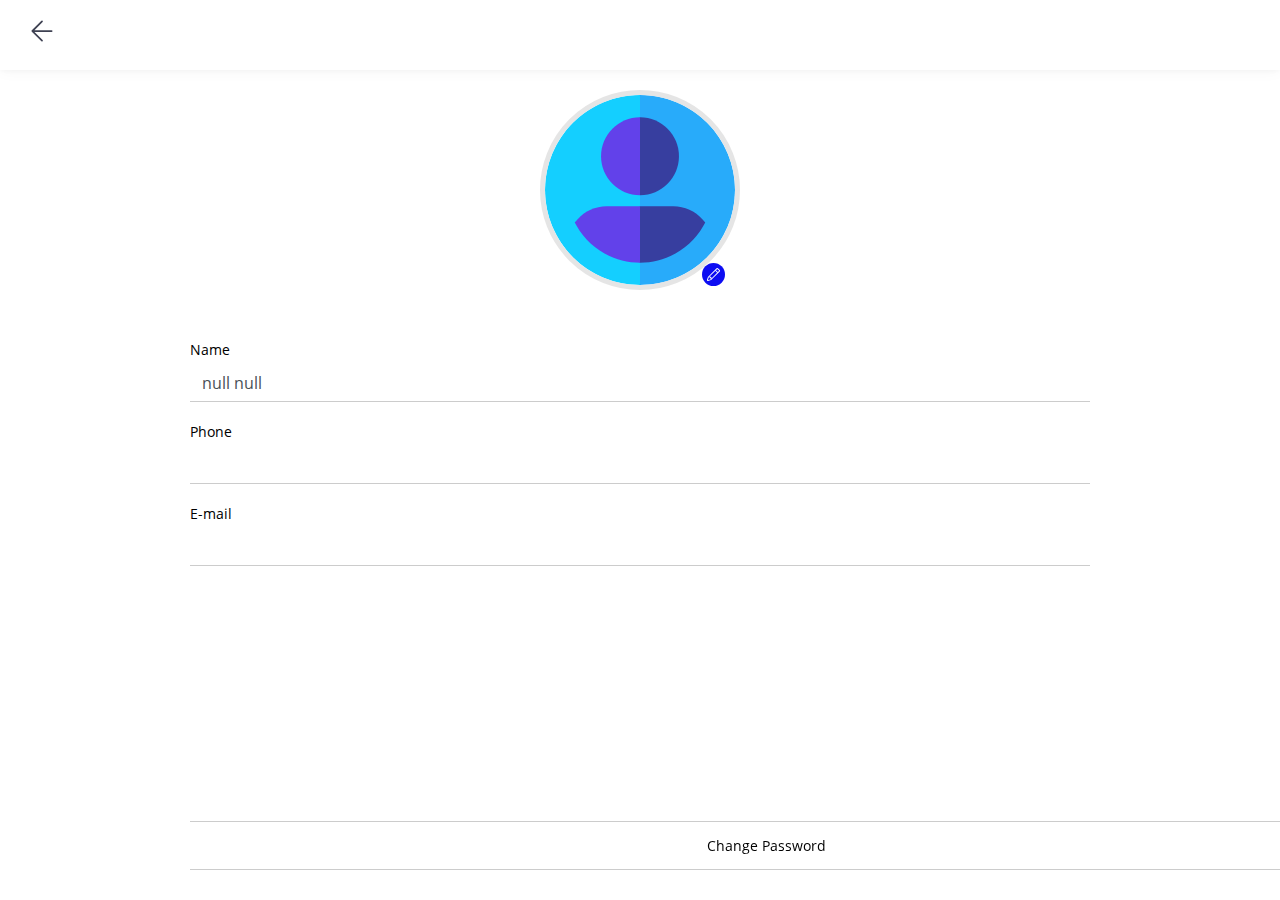
<file: account.html>
<!DOCTYPE html>
<html lang="en">

<head>
  <meta charset="utf-8">
  <meta name="viewport" content="width=device-width, initial-scale=1, shrink-to-fit=no">
  <meta http-equiv="X-UA-Compatible" content="IE=edge">
  <meta http-equiv="X-UA-Compatible" content="IE=edge">
  <title>Grofie Delivery Partner</title>
  <!-- Bootstrap core CSS -->
  <link href="bootstrap.min.css" rel="stylesheet">
  <!-- Custom styles for this template -->
  <link href="style_new.css" rel="stylesheet">
  <script src="jquery.min.js"></script>
</head>

<body>
  <!-- Dashboard Start -->
  <div class="app-admin-wrap layout-sidebar-large clearfix">
    <div class="main-header">
      <div class="header-back">
        <a href="javascript:void(0)" id="backBtn">
          <div class="header-back">
              <svg class="header-icon menu-icon" viewBox="0 0 24 24">
                  <path fill="#3E4152" fillrule="evenodd" 
                  d="M20.25 11.25H5.555l6.977-6.976a.748.748 0 000-1.056.749.749 0 00-1.056 
                  0L3.262 11.43A.745.745 0 003 12a.745.745 0 00.262.57l8.214 8.212a.75.75 0 
                  001.056 0 .748.748 0 000-1.056L5.555 12.75H20.25a.75.75 0 000-1.5"></path>
              </svg>
          </div>
      </a>
    </div>
      <div style="margin: auto"></div>
    </div>
    <!-- header top menu end -->
    <div class="side-content-wrap">

      <!-- Pre Loader Strat  -->
      <div class="loadscreen" id="preloader" style="display: none;">
        <div class="loader spinner-glow spinner-glow-dark">
        </div>
      </div>
      <!-- Pre Loader end  -->

      <!-- Account Start -->
      <div class="acc-blk">
        <div class="profile-img">
          <img class="profimg" src="user.svg">
          <form><input name="image" type="file"></form>
          <div class="edit-img"><svg class="bi bi-pencil" width="1em" height="1em" viewBox="0 0 16 16"
              fill="currentColor" xmlns="http://www.w3.org/2000/svg">
              <path fill-rule="evenodd"
                d="M11.293 1.293a1 1 0 011.414 0l2 2a1 1 0 010 1.414l-9 9a1 1 0 01-.39.242l-3 1a1 1 0 01-1.266-1.265l1-3a1 1 0 01.242-.391l9-9zM12 2l2 2-9 9-3 1 1-3 9-9z"
                clip-rule="evenodd" />
              <path fill-rule="evenodd"
                d="M12.146 6.354l-2.5-2.5.708-.708 2.5 2.5-.707.708zM3 10v.5a.5.5 0 00.5.5H4v.5a.5.5 0 00.5.5H5v.5a.5.5 0 00.5.5H6v-1.5a.5.5 0 00-.5-.5H5v-.5a.5.5 0 00-.5-.5H3z"
                clip-rule="evenodd" />
            </svg></div>
        </div>
        <div class="pro-info">
          <div id="_accountDetails">
            <form>
              <div class="form-group">
                <label>Name</label>
                <input class="form-control border-form-control" type="text" id="name" name="name" disabled>
              </div>
              <div class="form-group">
                <label>Phone</label>
                <input class="form-control border-form-control" type="number" id="phone" name="phone" disabled>
              </div>
              <div class="form-group">
                <label>E-mail</label>
                <input class="form-control border-form-control" type="email" id="email" name="email" disabled>
              </div>
              <!-- <div class="form-group">
                <button type="submit">Save</button>
              </div> -->
            </form>
            <button class="chng-pass">Change Password</button>
          </div>
          <div id="_chngPass" style="display: none;">
            <form>
              <div class="form-group">
                <label>Enter Old Pin</label>
                <input class="form-control border-form-control" type="number" name="old_pin" id="old_pin" 
                autocorrect="off" autofocus="autofocus" autocomplete="off" animate="true" autocomplete="off" autocapitalize="off" spellcheck="false"
                onKeyPress="if(this.value.length==6) return false;" 
                style="-webkit-text-security: disc;" placeholder="******">
              </div>
              <div class="form-group">
                <label>Enter New Pin</label>
                <input class="form-control border-form-control" type="number" name="new_pin" id="new_pin" 
                autocorrect="off" autofocus="autofocus" autocomplete="off" animate="true" autocomplete="off" autocapitalize="off" spellcheck="false"
                onKeyPress="if(this.value.length==6) return false;" 
                style="-webkit-text-security: disc;" placeholder="******">
              </div>
              <div class="form-group">
                <label>Confimr New Pin</label>
                <input class="form-control border-form-control" type="number" name="new_pin_confirmation" id="new_pin_confirmation" 
                autocorrect="off" autofocus="autofocus" autocomplete="off" animate="true" autocomplete="off" autocapitalize="off" spellcheck="false"
                onKeyPress="if(this.value.length==6) return false;" 
                style="-webkit-text-security: disc;" placeholder="******">
              </div>
              <!-- <div class="form-group">
                <button type="submit">Save</button>
              </div> -->
            </form>
            <button class="chng-pass" id="123">Change Password</button>
          </div>
        </div>
      </div>
      <!-- Account End -->
    </div>
  </div>
  <!-- Dashboard End -->
  <!-- Bootstrap core JavaScript -->
  <script src="bootstrap.bundle.min.js"></script>
  <script src="account.js"></script>
</body>

</html>
</file>
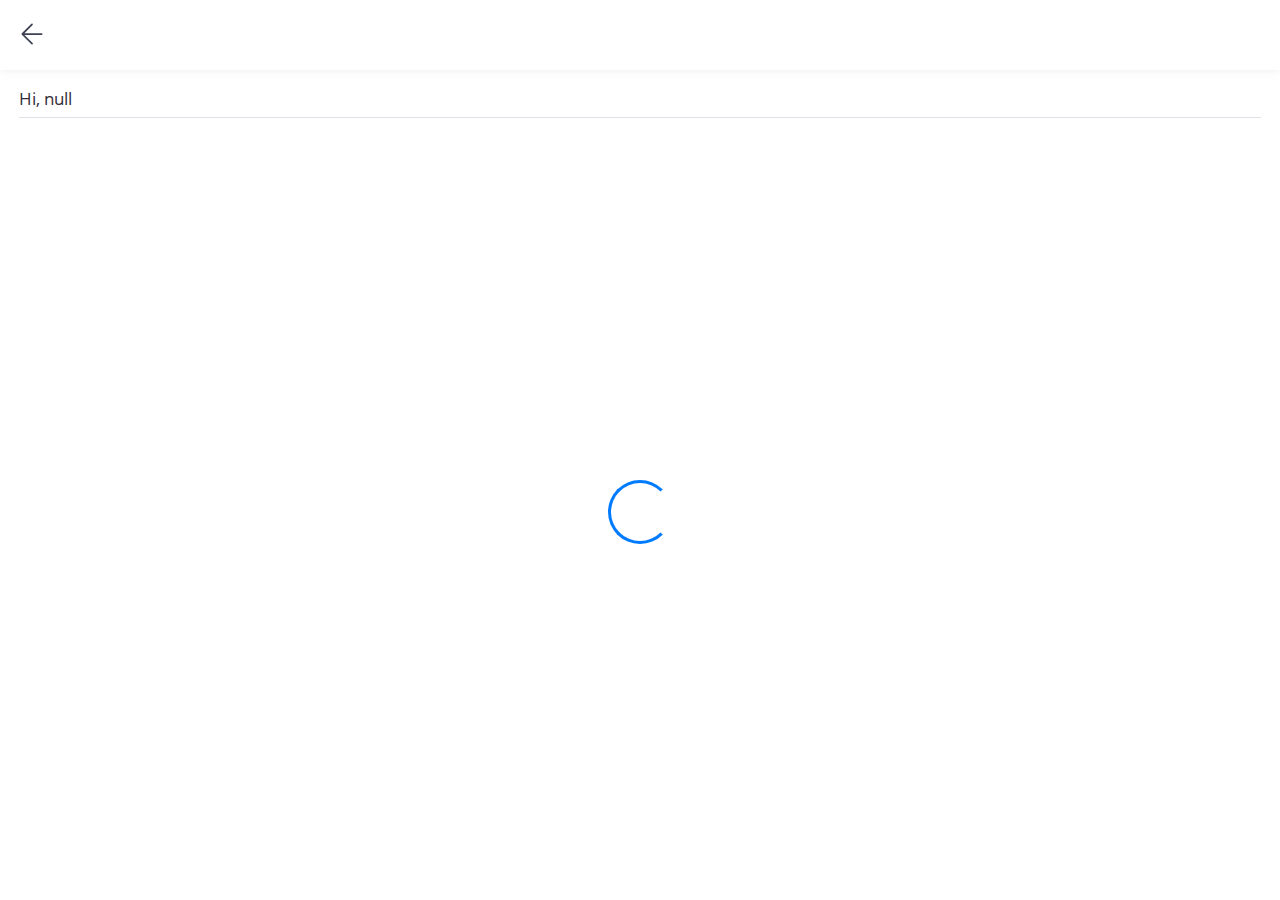
<file: delivered-details.html>
<!DOCTYPE html>
<html lang="en">

<head>
    <meta charset="utf-8">
    <meta name="viewport" content="width=device-width, initial-scale=1, shrink-to-fit=no">
    <meta http-equiv="X-UA-Compatible" content="IE=edge">
    <meta name="csrf-token" content="{{ csrf_token() }}">
    <title>Grofie Delivery Partner</title>
    <link href="bootstrap.min.css" rel="stylesheet">
    <!-- Custom styles for this template -->
    <link href="style_new.css" rel="stylesheet">
    <script src="jquery.min.js"></script>
</head>

<body>
    <!-- Dashboard Start -->
    <div class="app-admin-wrap layout-sidebar-large clearfix">
        <div class="main-header">
            <a href="all-delivery.html">
                <div class="header-back">
                    <svg class="header-icon menu-icon" viewBox="0 0 24 24">
                        <path fill="#3E4152" fillrule="evenodd" 
                        d="M20.25 11.25H5.555l6.977-6.976a.748.748 0 000-1.056.749.749 0 00-1.056 
                        0L3.262 11.43A.745.745 0 003 12a.745.745 0 00.262.57l8.214 8.212a.75.75 0 
                        001.056 0 .748.748 0 000-1.056L5.555 12.75H20.25a.75.75 0 000-1.5"></path>
                    </svg>
                </div>
            </a>
            
          
        </div>
        <!-- header top menu end -->
        <div class="side-content-wrap">
            <div class="main-content-wrap d-flex flex-column">
                <div class="main-content">
                    <div id="deliveryUserName"></div>
                    <div class="separator-breadcrumb border-top"></div>
                    <!-- Pre Loader Strat  -->
                    <div class="text-center text-primary preload">
                        <div class="spinner-border" role="status" style="width: 4rem; height: 4rem;">
                            <span class="sr-only">Loading...</span>
                        </div>
                    </div>
                    <!-- Pre Loader end  -->
                    <section class="widget-card">
                        <div class="row">
                            <!-- Order Details Start-->
                            <div class="orders-details card" style="display: none;">
                                <div class="tab-content order-content">
                                   
                                    <div class="tab-pane fade show active" id="invoice" role="tabpanel"
                                        aria-labelledby="invoice-tab">
                                        <div class="d-sm-flex mb-5">
                                            <span class="m-auto"></span>
                                        </div>
                                        <div id="print-area">
                                            <div class="row">
                                                <div class="col-md-6">
                                                    <h4 class="font-weight-bold">Order Info</h4>
                                                    <p class="text-muted order-id"></p>
                                                </div>
                                                <div class="col-md-6 text-sm-right">
                                                    <strong>Order status:</strong>
                                                    <p class="status badge badge-warning">On Way</p>
                                                    <p class="order-date"></p>
                                                </div>
                                            </div>
                                            <div class="mt-3 mb-4 border-top"></div>
                                            <div class="row mb-5">
                                                <div class="col-md-6 mb-3 mb-sm-0">
                                                    <h5 class="font-weight-bold">Address: </h5>
                                                    <p class="name">Aniruddha Sinha</p>
                                                    <span style="white-space: pre-line" id="place_name"></span>
                                                    <p id="phone"></p>
                                                </div>
                                            </div>
                                            <div class="row">
                                                <div class="col-md-12 table-responsive">
                                                    <table class="table table-hover mb-3" id="order-details-table">
                                                        <thead class="bg-gray-300">
                                                            <tr>
                                                                <th scope="col">Product</th>
                                                                <th scope="col">Price</th>
                                                                <th scope="col">Qty</th>
                                                                <th scope="col">Cost</th>
                                                            </tr>
                                                        </thead>
                                                        <tbody>

                                                        </tbody>
                                                    </table>
                                                    <div class="text-center spiner-details" style="display: none;">
                                                        <div class="spinner-border spinner-border-sm" role="status">
                                                            <span class="sr-only">Loading...</span>
                                                        </div>
                                                    </div>
                                                </div>
                                            </div>
                                        </div>
                                    </div>
                                </div>

                                <div
                                    class="invoice-summary card-footer">
                                    <p>Sub total: <span class="subtotal float-right">120</span> </p>
                                    <p>Delivery Charges on Amount: <span class="deliveryAmount float-right"></span></p>
                                    <p>Delivery Charges on KM: <span class="deliverykm float-right"></span>
                                    </p>
                                    <h5 class="font-weight-bold">Total: <span class="total float-right"></span></h5>
                                </div>
                            </div>
                            <!-- ORDER DETAILS END -->
                        </div><!-- row end-->
                    </section>
                </div>
            </div>
        </div>
    </div>
    <!-- Dashboard End -->
    <!-- Bootstrap core JavaScript -->
    <script src="bootstrap.bundle.min.js"></script>
    <script type="text/javascript">

        $('.menu-toggle').click(function () {
            $('.sidebar-left').toggleClass("open");
        });
    </script>
    <script src="delivered-details.js"></script>
</body>

</html>
</file>
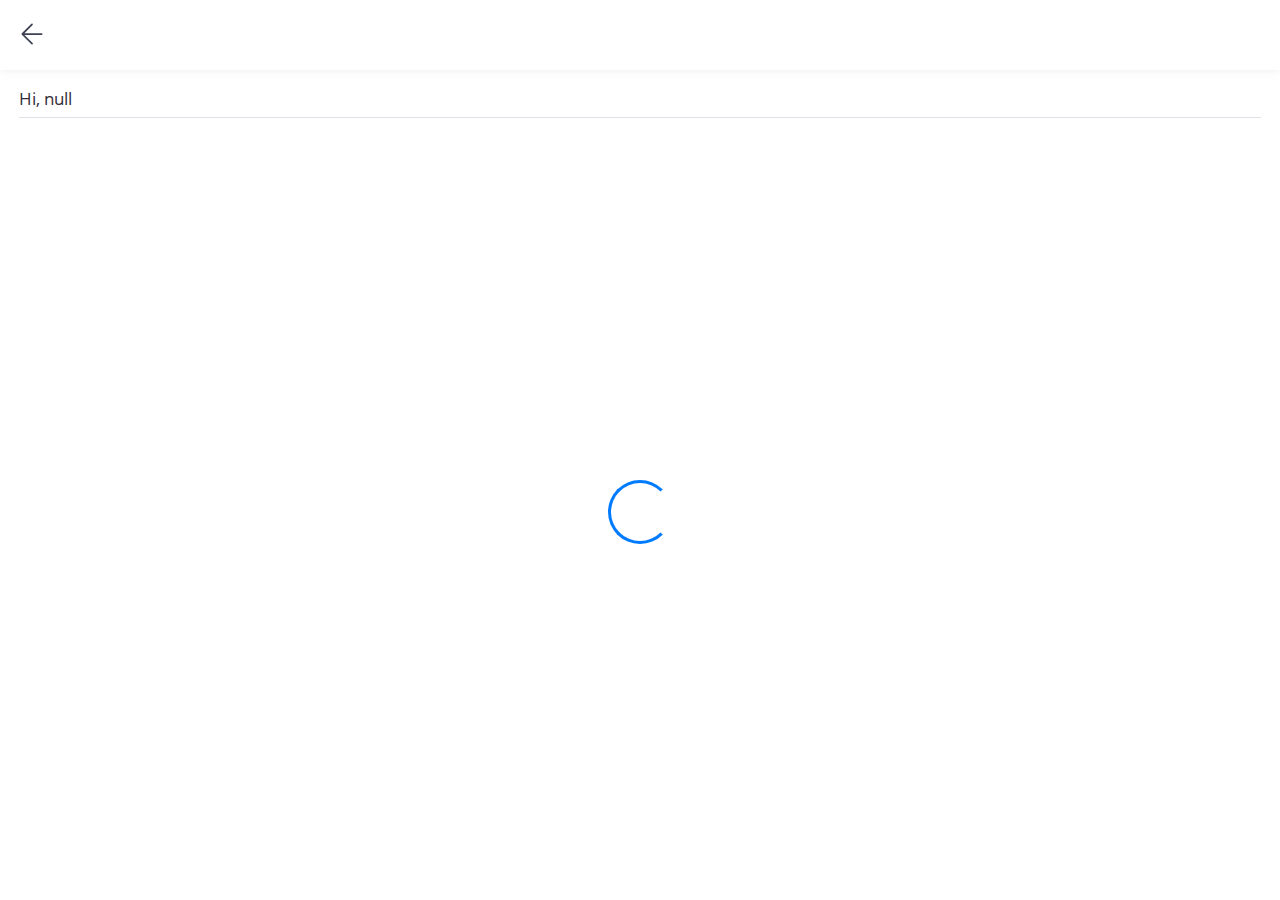
<file: order-details.html>
<!DOCTYPE html>
<html lang="en">

<head>
    <meta charset="utf-8">
    <meta name="viewport" content="width=device-width, initial-scale=1, shrink-to-fit=no">
    <meta http-equiv="X-UA-Compatible" content="IE=edge">
    <meta name="csrf-token" content="{{ csrf_token() }}">
    <title>Grofie Delivery Partner</title>
    <link href="bootstrap.min.css" rel="stylesheet">
    <!-- Custom styles for this template -->
    <link href="style_new.css" rel="stylesheet">
    <script src="jquery.min.js"></script>
</head>

<body>
    <!-- Dashboard Start -->
    <div class="app-admin-wrap layout-sidebar-large clearfix">
        <div class="main-header">
            <a href="dashboard.html">
                <div class="header-back">
                    <svg class="header-icon menu-icon" viewBox="0 0 24 24">
                        <path fill="#3E4152" fillrule="evenodd" 
                        d="M20.25 11.25H5.555l6.977-6.976a.748.748 0 000-1.056.749.749 0 00-1.056 
                        0L3.262 11.43A.745.745 0 003 12a.745.745 0 00.262.57l8.214 8.212a.75.75 0 
                        001.056 0 .748.748 0 000-1.056L5.555 12.75H20.25a.75.75 0 000-1.5"></path>
                    </svg>
                </div>
            </a>
            <div style="margin: auto"></div>
           
        </div>
        <!-- header top menu end -->
        <div class="side-content-wrap">
            <div class="main-content-wrap d-flex flex-column">
                <div class="main-content">
                    <div id="deliveryUserName"></div>
                    <div class="separator-breadcrumb border-top"></div>
                    <!-- Pre Loader Strat  -->
                    <div class="text-center text-primary preload">
                        <div class="spinner-border" role="status" style="width: 4rem; height: 4rem;">
                            <span class="sr-only">Loading...</span>
                        </div>
                    </div>
                    <!-- Pre Loader end  -->
                    <section class="widget-card">
                        <div class="row">
                            <!-- Order Details Start-->
                            <div class="orders-details card" style="display: none;">
                                <div class="tab-content order-content">
                                    <div class="orderConf">
                                        <button class="orderConf-spinner btn btn-warning m-1 float-right" type="button"
                                            disabled="" style="display: none;">
                                            <span class="spinner-border spinner-border-sm" role="status"
                                                aria-hidden="true"></span> Confirm
                                        </button>
                                    </div>
                                    <div class="tab-pane fade show active" id="invoice" role="tabpanel"
                                        aria-labelledby="invoice-tab">
                                        <div class="d-sm-flex mb-5">
                                            <span class="m-auto"></span>
                                        </div>
                                        <div id="print-area">
                                            <div class="row">
                                                <div class="col-md-6">
                                                    <h4 class="font-weight-bold">Order Info</h4>
                                                    <p class="text-muted order-id"></p>
                                                </div>
                                                <div class="col-md-6 text-sm-right">
                                                    <strong>Order status:</strong>
                                                    <p class="status badge badge-warning">On Way</p>
                                                    <p class="order-date"></p>
                                                </div>
                                            </div>
                                            <div class="mt-3 mb-4 border-top"></div>
                                            <div class="row mb-5">
                                                <div class="col-md-6 mb-3 mb-sm-0">
                                                    <h5 class="font-weight-bold">Address: </h5>
                                                    <p class="name">Aniruddha Sinha</p>
                                                    <span style="white-space: pre-line" id="place_name"></span>
                                                    <p id="phone"></p>
                                                </div>
                                            </div>
                                            <div class="row">
                                                <div class="col-md-12 table-responsive">
                                                    <table class="table table-hover mb-3" id="order-details-table">
                                                        <thead class="bg-gray-300">
                                                            <tr>
                                                                <th scope="col">Product</th>
                                                                <th scope="col">Price</th>
                                                                <th scope="col">Qty</th>
                                                                <th scope="col">Cost</th>
                                                                <th scope="col">Action</th>
                                                            </tr>
                                                        </thead>
                                                        <tbody>

                                                        </tbody>
                                                    </table>
                                                    <div class="text-center spiner-details" style="display: none;">
                                                        <div class="spinner-border spinner-border-sm" role="status">
                                                            <span class="sr-only">Loading...</span>
                                                        </div>
                                                    </div>
                                                </div>
                                            </div>
                                        </div>
                                    </div>
                                </div>

                                <div
                                    class="invoice-summary card-footer">
                                    <p>Sub total: <span class="subtotal float-right">120</span> </p>
                                    <p>Delivery Charges on Amount: <span class="deliveryAmount float-right"></span></p>
                                    <p>Delivery Charges on KM: <span class="deliverykm float-right"></span>
                                    </p>
                                    <h5 class="font-weight-bold">Total: <span class="total float-right"></span></h5>
                                </div>
                            </div>
                            <!-- ORDER DETAILS END -->
                        </div><!-- row end-->
                    </section>
                </div>
            </div>
        </div>
    </div>
    <!-- Dashboard End -->
    <!-- Bootstrap core JavaScript -->
    <script src="bootstrap.bundle.min.js"></script>
    <script type="text/javascript">

        $('.menu-toggle').click(function () {
            $('.sidebar-left').toggleClass("open");
        });
    </script>
    <script src="order-details.js"></script>
</body>

</html>
</file>
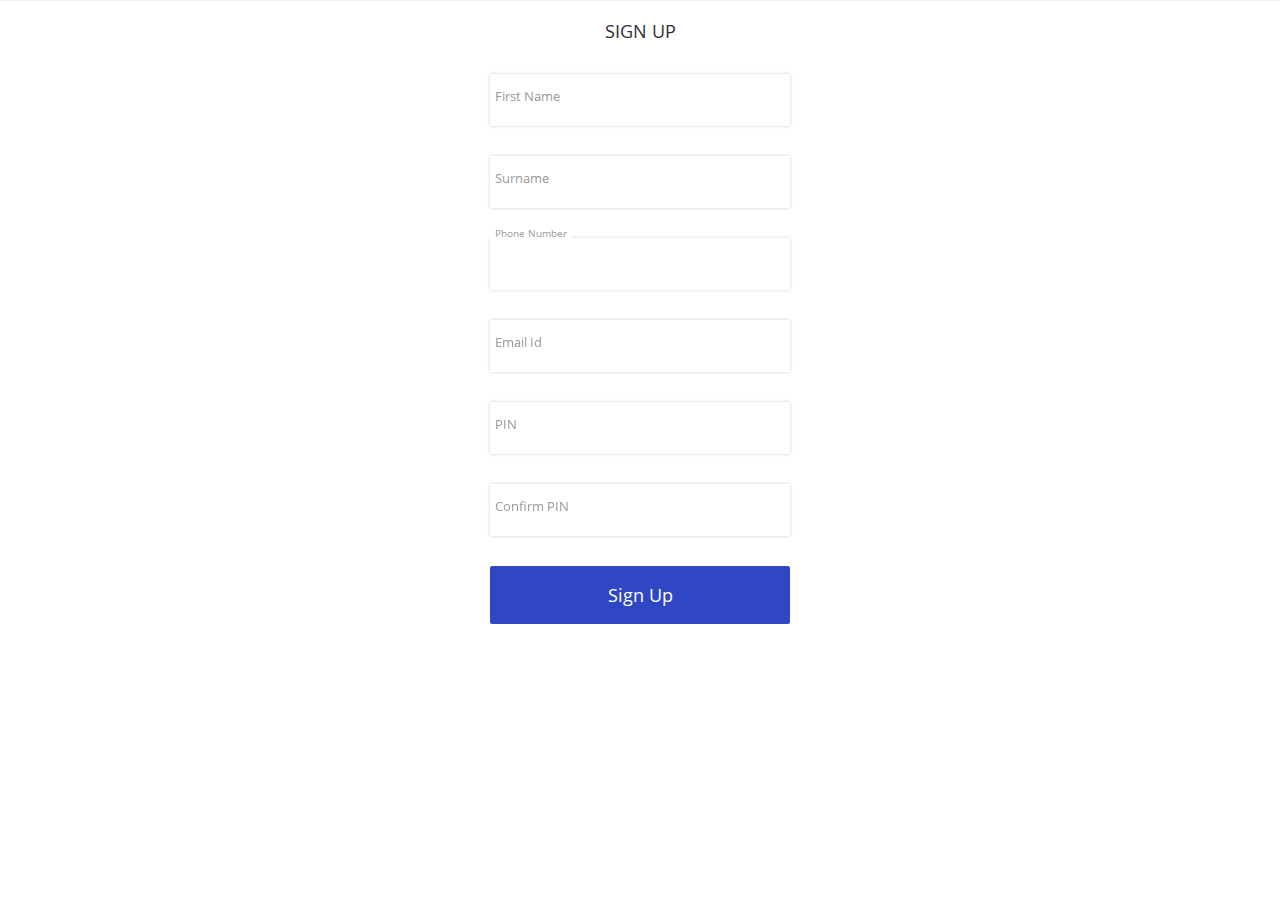
<file: signup.html>
<!DOCTYPE html>
<html lang="en">
<head>
    <meta charset="utf-8">
    <meta name="viewport" content="width=device-width, initial-scale=1, shrink-to-fit=no">
    <meta http-equiv="X-UA-Compatible" content="IE=edge">
    <meta name="csrf-token" content="{{ csrf_token() }}">
    <title>Grofie Delivery Partner</title>
    <!-- Bootstrap core CSS -->
    <link href="bootstrap.min.css" rel="stylesheet">
    <!-- Custom styles for this template -->
    <link href="style_new.css" rel="stylesheet">
    <script src="jquery.min.js"></script>
</head>

<body>
    <!-- Log In Strat -->
    <div class="container-fluid">
        <div class="row log-reg  d-log">
            <!-- Log In -->
            <div class="login-pop" id="log">
                <h5 class="head-title">Sign Up</h5>
                <form method="POST" id="_signUpForm">
                    <div class="wrap-input">
                        <input class="input1" type="text" name="f_name" id="f_name">
                        <span class="focus-input" data-placeholder="First Name"></span>
                        <div id="fName-error" class="error"></div>
                    </div>
                    <div class="wrap-input">
                        <input class="input1" type="text" name="s_name" id="s_name">
                        <span class="focus-input" data-placeholder="Surname"></span>
                        <div id="sName-error" class="error"></div>
                    </div>
                    <div class="wrap-input">
                        <input class="input1" type="number" name="phone" id="phone" autocorrect="off" autofocus="autofocus"
                            autocomplete="off" animate="true" autocomplete="off" autocapitalize="off" spellcheck="false"
                            onKeyPress="if(this.value.length==10) return false;">
                        <span class="focus-input" data-placeholder="Phone Number"></span>
                        <div id="phone-error" class="error"></div>
                    </div>
                    <div class="wrap-input">
                        <input class="input1" type="email" name="email" id="email">
                        <span class="focus-input" data-placeholder="Email Id"></span>
                        <div id="email-error" class="error"></div>
                    </div>
                    <div class="wrap-input">
                        <input class="input1" type="number" name="pin" id="pin" 
                        autocorrect="off" autofocus="autofocus" autocomplete="off" animate="true" autocomplete="off" autocapitalize="off" spellcheck="false"
                        onKeyPress="if(this.value.length==6) return false;" 
                        style="-webkit-text-security: disc;">
                        <span class="focus-input" data-placeholder="PIN"></span>
                        <div id="pin-error" class="error"></div>
                    </div>
                    <div class="wrap-input">
                        <input class="input1" type="number" name="pin_confirmation" id="pin_confirmation" 
                        autocorrect="off" autofocus="autofocus" autocomplete="off" animate="true" autocomplete="off" autocapitalize="off" spellcheck="false"
                         onKeyPress="if(this.value.length==6) return false;" 
                         style="-webkit-text-security: disc;">
                        <span class="focus-input" data-placeholder="Confirm PIN"></span>
                        <div id="pin-confirm-error" class="error"></div>
                    </div>
                    <fieldset class="form-group">
                        <button type="submit" class="dlog-btn" id="_SignUpBtn"><i class="mdi mdi-lock"></i> Sign Up</button>
                    </fieldset>
    
                    <fieldset class="form-group">
                        <button class="btn d-loader" type="button" disabled style="display: none;">
                            <span class="spinner-border spinner-border-sm text-primary" role="status"
                                aria-hidden="true"></span>
                        </button>
                    </fieldset>
                </form>
            </div>
        </div>
    </div>
    <script src="custom.js"></script>
    <script src="signup.js"></script>
</body>
</html>
</file>
<file: style_new.css>
@font-face {
  font-family: 'OpenSans';
  src: url('OpenSans.eot?#iefix') format('embedded-opentype'),  url('OpenSans.woff') format('woff'), url('OpenSans.ttf')  format('truetype'), url('OpenSans.svg#OpenSans') format('svg');
  font-weight: normal;
  font-style: normal;
}
html, body, div, span, applet, object, iframe, h1, h2, h3, h4, h5, h6, p, blockquote, pre, a, abbr, acronym, address, big, cite, code, del, dfn, em, img, ins, kbd, q, s, samp, small, strike, strong, sub, sup, tt, var, b, u, i, center, dl, dt, dd, ol, ul, li, fieldset, form, label, legend, table, caption, tbody, tfoot, thead, tr, th, td, article, aside, canvas, details, embed, figure, figcaption, footer, header, hgroup, menu, nav, output, ruby, section, summary, time, mark, audio, video {
	margin: 0;
	padding: 0;
	border: 0;
	font-size: 100%;
	font: inherit;
	vertical-align: baseline;
}
/* HTML5 display-role reset for older browsers */
article, aside, details, figcaption, figure, footer, header, hgroup, menu, nav, section {
	display: block;
}
body {
	background-color: #fff;
	color: #000;
	font-family: 'OpenSans' !important;
	font-size: 14px;
	font-weight: 400;
}
html * {
	outline:none;
}
.preload {
	position: absolute;
	left: 0;
	right: 0;
	top: 50%;
	margin: 0 auto;
}
ol, ul, li {
	list-style: none;
	margin:0px;
	padding:0px;
}
blockquote, q {
	quotes: none;
}
blockquote:before, blockquote:after, q:before, q:after {
	content: '';
	content: none;
}
table {
	border-collapse: collapse;
	border-spacing: 0;
}
a {
	text-decoration:none;
}
a:hover, a:focus{
	text-decoration:none !important;
	outline:none !important;	
}
outline {
	border:0;
}
.lft {
	float:left;
}
.rgt {
	float:right;
}
.clear {
	clear:both;
	line-height:0;
	font-size:0;
}
a, input, textarea {
	transition:0.5s all ease-in-out;
	-moz-transition:0.5s all ease-in-out;
	-webkit-transition:0.5s all ease-in-out;
	-ms-transition:0.5s all ease-in-out;
	-o-transition:0.5s all ease-in-out;
}
img {
	max-width:100%;
	height:auto;
}
h1,h2,h3,h4,h5,h6,p{
	padding:0;
	margin:0;	
}
/* Chrome, Safari, Edge, Opera */
input::-webkit-outer-spin-button,
input::-webkit-inner-spin-button {
  -webkit-appearance: none;
  margin: 0;
}

/* Firefox */
input[type=number] {
  -moz-appearance: textfield;
}
i {
	font-family: 'iconsmind' !important;
	font-style: normal;
	font-weight: normal;
	font-variant: normal;
	text-transform: none;
	line-height: 1;
	-webkit-font-smoothing: antialiased;
	-moz-osx-font-smoothing: grayscale;
}
/**********/
.log-img {
	text-align: center;
	width: 100%;
}
.log-reg {
	padding: 20px;
	border-top: 1px solid #eeeeee;
	margin-bottom: 60px;
	background: #fff;
	height: 100%;
}
.login-pop {
	width: 300px;
	margin: 0 auto;
}
.log-reg h5 {
	font-size: 18px;
	margin: 0px 0px 31px;
	text-transform: uppercase;
	text-align: center;
}
.form-group {
	position: relative;
	margin: 0px;
}
.dlog-btn {
	border: medium none;
	border-radius: 2px !important;
	font-size: 18px;
	padding: 17px 12px;
	background: #2f47c2;
	display: block;
	width: 100%;
	color: #fff;
}
.d-loader {
	border: 1px solid #2f47c2;
	background: #fff;
	width: 100%;
	color: #fff;
	border-radius: 2px !important;
	padding: 13px 12px;
	font-size: 15px;
}

/****************************************************/
.wrap-input {
	width: 100%;
	position: relative;
	margin: 0 0 30px;
	box-shadow: 0 0 3px #ccc;
}
/*textarea:focus, input:focus {
	border-color: transparent !important;
}*/
.input1 {
	font-family: 'OpenSans';
	font-size: 16px;
	color: #555555;
	line-height: 1.2;
	display: block;
	width: 100%;
	height: 52px;
	background: transparent;
	padding: 0 7px;
	outline: none;
    border: none;
}
.focus-input {
	position: absolute;
	display: block;
	width: 100%;
	height: 100%;
	top: 0;
	left: 0;
	pointer-events: none;
}
.focus-input::before {
	content: "";
	display: block;
	position: absolute;
	bottom: -2px;
	left: 0;
	width: 0;
	height: 2px;
	-webkit-transition: all 0.4s;
	-o-transition: all 0.4s;
	-moz-transition: all 0.4s;
	transition: all 0.4s;
	background: #57b846;
}
.focus-input::after {
	font-family: 'OpenSans';
	font-size: 13px;
	color: #999999;
	line-height: 1.2;
	content: attr(data-placeholder);
	display: inline-block;
	width: auto;
	position: absolute;
	top: 15px;
	left: 0px;
	padding-left: 5px;
	-webkit-transition: all 0.4s;
	-o-transition: all 0.4s;
	-moz-transition: all 0.4s;
	transition: all 0.4s;
}
.input1:focus + .focus-input::after, .has-val.input1 + .focus-input::after {
	top: -16px;
	font-size: 10px;
	background: #fff;
	padding: 5px;
}
.error {
	width: 100%;
	padding-bottom: 12px;
	font-size: 10px;
	color: #e63757;
	position: absolute;
	bottom: -28px;
}
/************ DASHBOARD **********************/
.app-admin-wrap {
	width: 100%;
}
.layout-sidebar-large .main-header {
	position: fixed;
	width: 100%;
	height: 70px;
	box-shadow: 0 1px 15px rgba(0, 0, 0, 0.04), 0 1px 6px rgba(0, 0, 0, 0.04);
	display: flex;
	align-items: center;
	flex-wrap: wrap;
	justify-content: space-between;
	background: #fff;
	z-index: 100;
	padding: 0 0.5rem;
}
.layout-sidebar-large .main-header .menu-toggle {
	width: 24px;
	display: flex;
	flex-direction: column;
	align-items: center;
	cursor: pointer;
	margin: 0 10px;
}
.layout-sidebar-large .main-header .menu-toggle div {
	width: 24px;
	height: 1px;
	background: #47404f;
	margin: 3px 0;
}
.layout-sidebar-large .main-header .header-part-right {
	display: flex;
	align-items: center;
}
.layout-sidebar-large .main-header .header-part-right .user img {
	width: 36px;
	height: 36px;
	border-radius: 50%;
}
.layout-sidebar-large .sidebar-left {
	left: calc(-120px - 20px);
	z-index: 90;
	transition: all 0.24s ease-in-out;
	position: fixed;
	top: 80px;
	height: calc(100vh - 80px);
	background: #fff;
	box-shadow: 0 4px 20px 1px rgba(0, 0, 0, 0.06), 0 1px 4px rgba(0, 0, 0, 0.08);
}
.layout-sidebar-large .sidebar-left.open {
	left: 0;
}
.ps {
	overflow: hidden !important;
	overflow-anchor: none;
	-ms-overflow-style: none;
	touch-action: auto;
	-ms-touch-action: auto;
}
.main-content-wrap {
	width: 100%;
	float: right;
	margin-top: 70px;
	transition: all 0.24s ease-in-out;
	padding: 1.2rem;
	position: relative;
	min-height: calc(100vh - 80px);
	background: #fff;
}
h1, h2, h3, h4, h5, h6, .h1, .h2, .h3, .h4, .h5, .h6 {
	margin-bottom: 0.5rem;
	font-family: inherit;
	font-weight: 500;
	line-height: 1.2;
	color: inherit;
}
h1, .h1 {
	font-size: 1.033rem;
}
h1, h2, h3, h4, h5, h6, .card-title, .text-title {
	color: #332e38;
}
.separator-breadcrumb {
	margin-bottom: 1rem;
}
.card {
	position: relative;
	display: flex;
	flex-direction: column;
	min-width: 0;
	word-wrap: break-word;
	background-color: #fff;
	background-clip: border-box;
	border-radius: 10px;
	box-shadow: 0 4px 20px 1px rgba(0, 0, 0, 0.06), 0 1px 4px rgba(0, 0, 0, 0.08);
	border: 0;
	margin: 5px 5px;
	width: 100%;
}
.mb-4, .my-4 {
	margin: 1.5rem 0px !important;
}
.text-muted {
	color: #70657b !important;
	margin: 0 0 1rem 0;
}
.layout-sidebar-large .sidebar-left {
	left: calc(-120px - 20px);
	z-index: 90;
	transition: all 0.24s ease-in-out;
}
.layout-sidebar-large .sidebar-left-secondary, .layout-sidebar-large .sidebar-left {
	position: fixed;
	top: 70px;
	height: calc(100vh - 70px);
	background: #fff;
	box-shadow: 0 4px 20px 1px rgba(0, 0, 0, 0.06), 0 1px 4px rgba(0, 0, 0, 0.08);
}
.ps {
	overflow: hidden !important;
	overflow-anchor: none;
	-ms-overflow-style: none;
	touch-action: auto;
	-ms-touch-action: auto;
}
.layout-sidebar-large .sidebar-left.open {
	left: 0;
}
.layout-sidebar-large .sidebar-left .navigation-left {
	list-style: none;
	text-align: center;
	width: 120px;
	height: 100%;
	margin: 0;
	padding: 0;
}
.layout-sidebar-large .sidebar-left .navigation-left .nav-item {
	position: relative;
	display: block;
	width: 100%;
	color: #332e38;
	cursor: pointer;
	border-bottom: 1px solid #dee2e6;
}
.layout-sidebar-large .sidebar-left .navigation-left .nav-item .nav-item-hold {
	display: block;
	width: 100%;
	padding: 26px 0;
	color: #47404f;
}
.layout-sidebar-large .sidebar-left .navigation-left .nav-item .nav-item-hold .nav-icon, .layout-sidebar-large .sidebar-left .navigation-left .nav-item .nav-item-hold .feather {
	font-size: 32px;
	height: 32px;
	width: 32px;
	display: block;
	margin: 0 auto 6px;
}
.layout-sidebar-large .sidebar-left .navigation-left .nav-item .nav-item-hold .nav-text {
	font-size: 13px;
	display: block;
	font-weight: 400;
}
.layout-sidebar-large .sidebar-left .navigation-left .nav-item .nav-item-hold svg {
	font-size: 34px;
	margin: 0 0 11px;
	color: #000;
}
.acc-blk {
	padding: 90px 0 0;
	width: 900px;
	max-width: 90%;
	margin: 0 auto;
}
.profile-img {
	width: 200px;
	height: 200px;
	margin: 0 auto 50px;
	position: relative;
	overflow: hidden;
}
.profile-img img {
	width: 100%;
	height: 100%;
	border-radius: 50%;
	border: 5px solid #dfdfdfcc;
	cursor: pointer;
	object-fit: contain;
}
.file-box {
	position: relative;
}
.profile-img input[type="file"] {
	margin: 0;
	right: 0;
	height: 100%;
	width: 100%;
	cursor: pointer;
	opacity: 0;
	z-index: 999999999;
	position: absolute;
	top: 0;
}
.edit-img {
	position: absolute;
	right: 15px;
	bottom: 4px;
	line-height: 0;
	/* border: 2px solid #00acff; */
	border-radius: 50%;
	width: 23px;
	height: 23px;
	background: #0d0df2;
	padding: 3px 0 0;
	text-align: center;
	z-index: 999;
	cursor: pointer;
}
.edit-img .bi.bi-pencil {
	color: #fff;
	font-size: 15px;
	padding: 0;
	margin: 1px 0 0;
}
.pro-info .form-group {
	margin: 0 0 20px;
}
.pro-info .form-group label {
	font-size: 14px;
	margin: 0 0 5px;
}
.pro-info button[type="submit"] {
	border: medium none;
	border-radius: 3px;
	font-size: 15px;
	padding: 8px 8px;
	background: #2f47c2;
	display: block;
	width: 180px;
	color: #fff;
	margin: 0 auto;
}
.pro-info .form-group .form-control {
	border: none;
	border-bottom: 1px solid #ccc;
	border-radius: 0px;
}
.border-form-control {
	background-color: transparent !important;
}
.chng-pass {
	background: transparent;
	border: none;
	border-top: 1px solid #ccc;
	border-bottom: 1px solid #ccc;
	width: 100%;
	text-align: center;
	padding: 14px 0;
	margin: 0 0 30px;
	position: fixed;
	z-index: 999;
	width: 90%;
	bottom: 0;
}
.order-content {
	margin: 5px 5px;
}
.header-back {
	display: block;
	width: 28px;
	height: 28px;
	margin: -3px 0px 0 10px;
}
</file>
